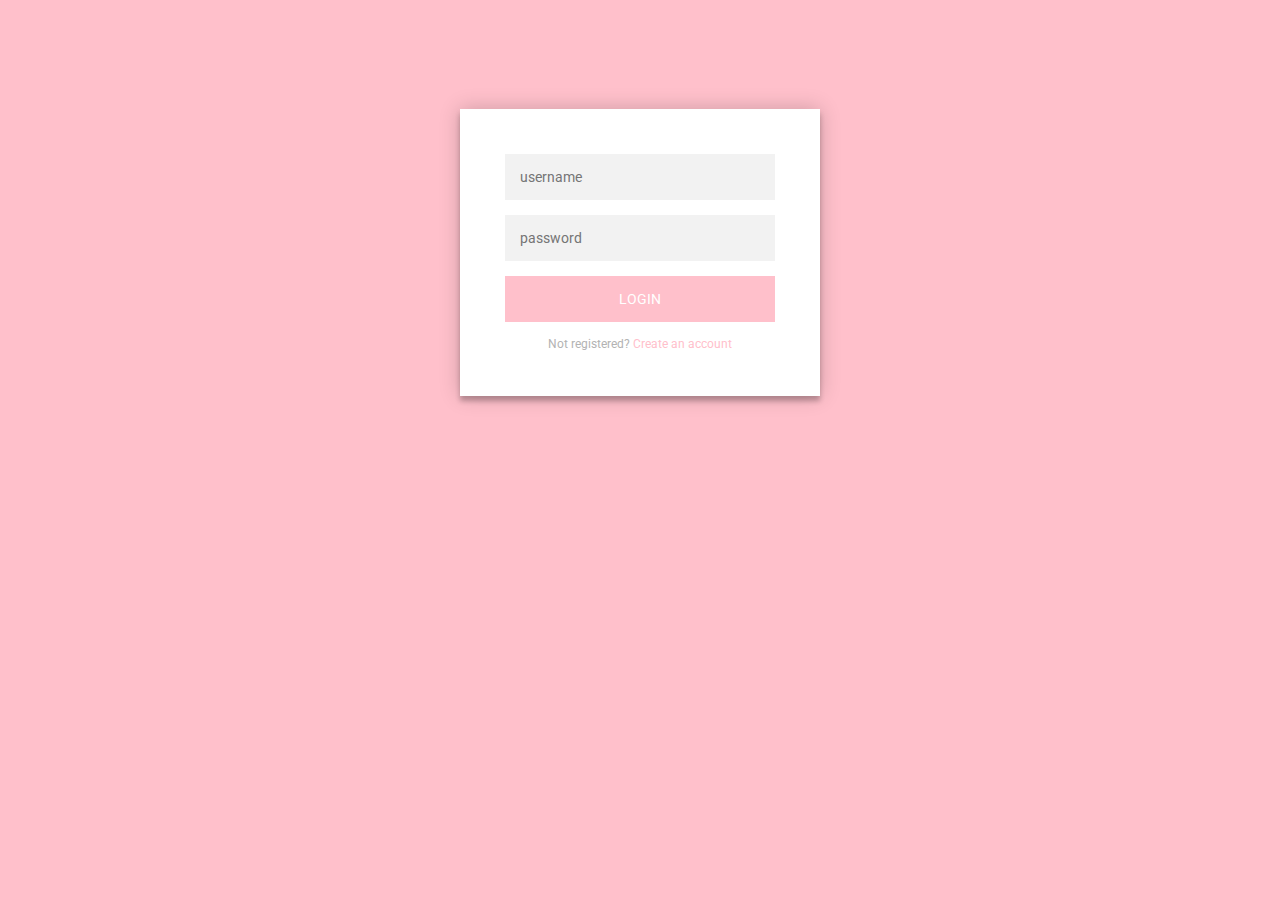
<file: company/index.html>
<!DOCTYPE html>
<html lang="en">

<head>
    <meta charset="utf-8">
  
   
    <link rel="stylesheet" href="css/style.css">

</head>

<body >
  <div>

      
  </div>
    <div class="login-page">

        <div class="form">
          <form class="register-form">
            <input type="text" placeholder="name"/>
            <input type="password" placeholder="password"/>
            <input type="text" placeholder="email address"/>
            <button>create</button>
            <p class="message">Already registered? <a href="#">Sign In</a></p>
          </form>
          <form class="login-form">
            <input type="text" placeholder="username"/>
            <input type="password" placeholder="password"/>
            <button>login</button>
            <p class="message">Not registered? <a href="#">Create an account</a></p>
          </form>
        </div>
      </div>
    
      <script src="http://ajax.googleapis.com/ajax/libs/jquery/1.9.1/jquery.min.js"></script>
   
    
      <script language="JavaScript" type="text/javascript" src="./js/index.js"></script>

       
</body>

</html>
</file>
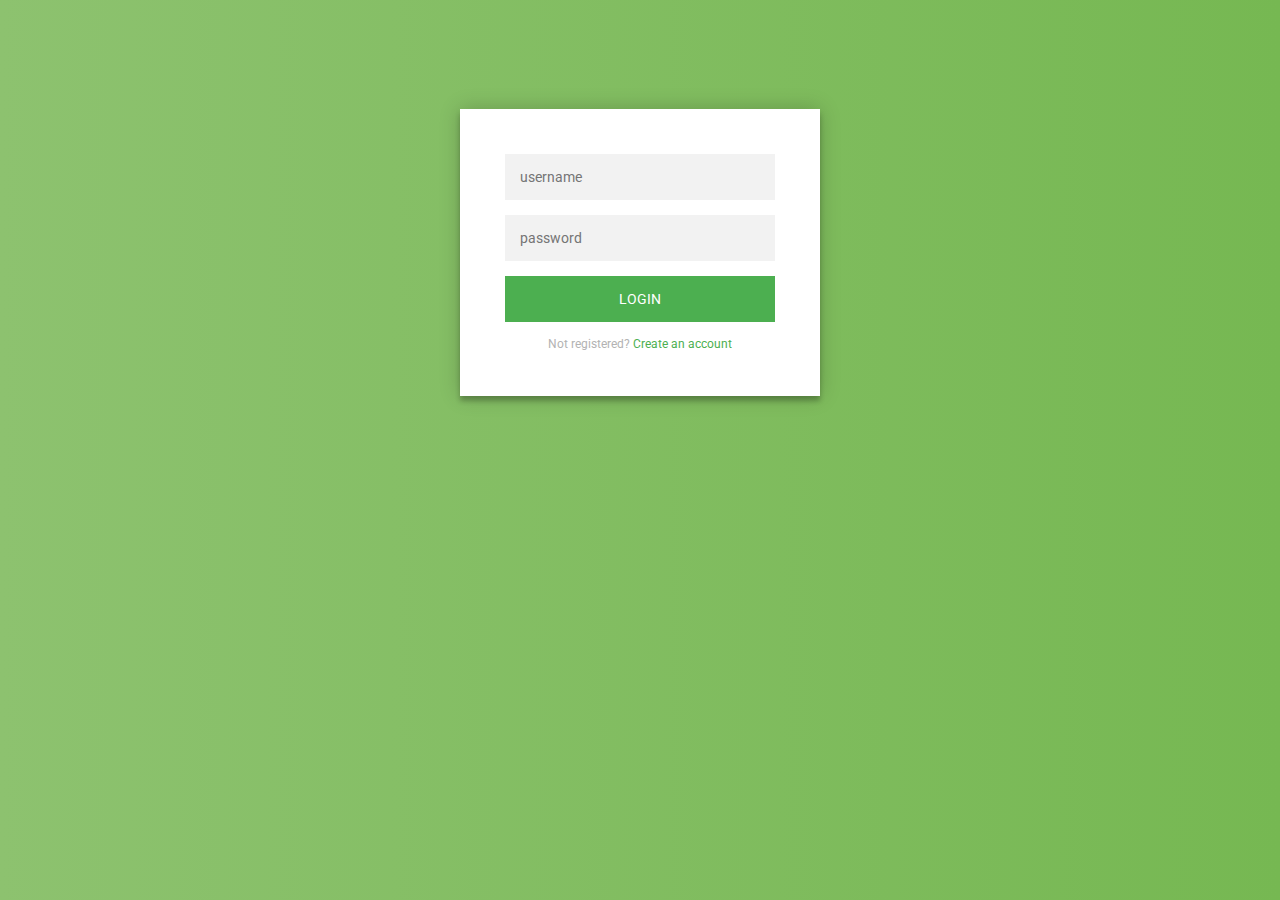
<file: shoping/index.html>
<!DOCTYPE html>
<html lang="en">

<head>
    <meta charset="utf-8">
  
   
    <link rel="stylesheet" href="css/style.css">
 
</head>

<body >
  <div>

      
  </div>
    <div class="login-page">

        <div class="form">
          <form class="register-form">
            <input type="text" placeholder="name"/>
            <input type="password" placeholder="password"/>
            <input type="text" placeholder="email address"/>
            <button>create</button>
            <p class="message">Already registered? <a href="#">Sign In</a></p>
          </form>
          <form class="login-form">
            <input type="text" placeholder="username"/>
            <input type="password" placeholder="password"/>
            <button>login</button>
            <p class="message">Not registered? <a href="#">Create an account</a></p>
          </form>
        </div>
      </div>
    
      <script src="http://ajax.googleapis.com/ajax/libs/jquery/1.9.1/jquery.min.js"></script>
   
    
      <script language="JavaScript" type="text/javascript" src="./js/index.js"></script>

       
</body>

</html>
</file>
<file: company/css/style.css>
@import url(https://fonts.googleapis.com/css?family=Roboto:300);

.login-page {
  width: 360px;
  padding: 8% 0 0;
  margin: auto;
}
.form {
  position: relative;
  z-index: 1;
  background: #FFFFFF;
  max-width: 360px;
  margin: 0 auto 100px;
  padding: 45px;
  text-align: center;
  box-shadow: 0 0 20px 0 rgba(0, 0, 0, 0.2), 0 5px 5px 0 rgba(0, 0, 0, 0.24);
}
.form input {
  font-family: "Roboto", sans-serif;
  outline: 0;
  background: #f2f2f2;
  width: 100%;
  border: 0;
  margin: 0 0 15px;
  padding: 15px;
  box-sizing: border-box;
  font-size: 14px;
}
.form button {
  font-family: "Roboto", sans-serif;
  text-transform: uppercase;
  outline: 0;
  background: pink;
  width: 100%;
  border: 0;
  padding: 15px;
  color: #FFFFFF;
  font-size: 14px;
  -webkit-transition: all 0.3 ease;
  transition: all 0.3 ease;
  cursor: pointer;
}
.form button:hover,.form button:active,.form button:focus {
  background: pink;
}
.form .message {
  margin: 15px 0 0;
  color: #b3b3b3;
  font-size: 12px;
}
.form .message a {
  color: pink;
  text-decoration: none;
}
.form .register-form {
  display: none;
}
.container {
  position: relative;
  z-index: 1;
  max-width: 300px;
  margin: 0 auto;
}
.container:before, .container:after {
  content: "";
  display: block;
  clear: both;
}
.container .info {
  margin: 50px auto;
  text-align: center;
}
.container .info h1 {
  margin: 0 0 15px;
  padding: 0;
  font-size: 36px;
  font-weight: 300;
  color: #1a1a1a;
}
.container .info span {
  color: #4d4d4d;
  font-size: 12px;
}
.container .info span a {
  color: #000000;
  text-decoration: none;
}
.container .info span .fa {
  color: #EF3B3A;
}
body {
  background: pink; /* fallback for old browsers */
  background: -webkit-linear-gradient(right, pink, pink);
  background: -moz-linear-gradient(right, pink, pink);
  background: -o-linear-gradient(right, pink, pink);
  background: linear-gradient(to left, pink, pink);
  font-family: "Roboto", sans-serif;
  -webkit-font-smoothing: antialiased;
  -moz-osx-font-smoothing: grayscale;      
}
</file>
<file: shoping/css/style.css>
@import url(https://fonts.googleapis.com/css?family=Roboto:300);

.login-page {
  width: 360px;
  padding: 8% 0 0;
  margin: auto;
}
.form {
  position: relative;
  z-index: 1;
  background: #FFFFFF;
  max-width: 360px;
  margin: 0 auto 100px;
  padding: 45px;
  text-align: center;
  box-shadow: 0 0 20px 0 rgba(0, 0, 0, 0.2), 0 5px 5px 0 rgba(0, 0, 0, 0.24);
}
.form input {
  font-family: "Roboto", sans-serif;
  outline: 0;
  background: #f2f2f2;
  width: 100%;
  border: 0;
  margin: 0 0 15px;
  padding: 15px;
  box-sizing: border-box;
  font-size: 14px;
}
.form button {
  font-family: "Roboto", sans-serif;
  text-transform: uppercase;
  outline: 0;
  background: #4CAF50;
  width: 100%;
  border: 0;
  padding: 15px;
  color: #FFFFFF;
  font-size: 14px;
  -webkit-transition: all 0.3 ease;
  transition: all 0.3 ease;
  cursor: pointer;
}
.form button:hover,.form button:active,.form button:focus {
  background: #43A047;
}
.form .message {
  margin: 15px 0 0;
  color: #b3b3b3;
  font-size: 12px;
}
.form .message a {
  color: #4CAF50;
  text-decoration: none;
}
.form .register-form {
  display: none;
}
.container {
  position: relative;
  z-index: 1;
  max-width: 300px;
  margin: 0 auto;
}
.container:before, .container:after {
  content: "";
  display: block;
  clear: both;
}
.container .info {
  margin: 50px auto;
  text-align: center;
}
.container .info h1 {
  margin: 0 0 15px;
  padding: 0;
  font-size: 36px;
  font-weight: 300;
  color: #1a1a1a;
}
.container .info span {
  color: #4d4d4d;
  font-size: 12px;
}
.container .info span a {
  color: #000000;
  text-decoration: none;
}
.container .info span .fa {
  color: #EF3B3A;
}
body {
  background: #76b852; /* fallback for old browsers */
  background: -webkit-linear-gradient(right, #76b852, #8DC26F);
  background: -moz-linear-gradient(right, #76b852, #8DC26F);
  background: -o-linear-gradient(right, #76b852, #8DC26F);
  background: linear-gradient(to left, #76b852, #8DC26F);
  font-family: "Roboto", sans-serif;
  -webkit-font-smoothing: antialiased;
  -moz-osx-font-smoothing: grayscale;      
}
</file>
